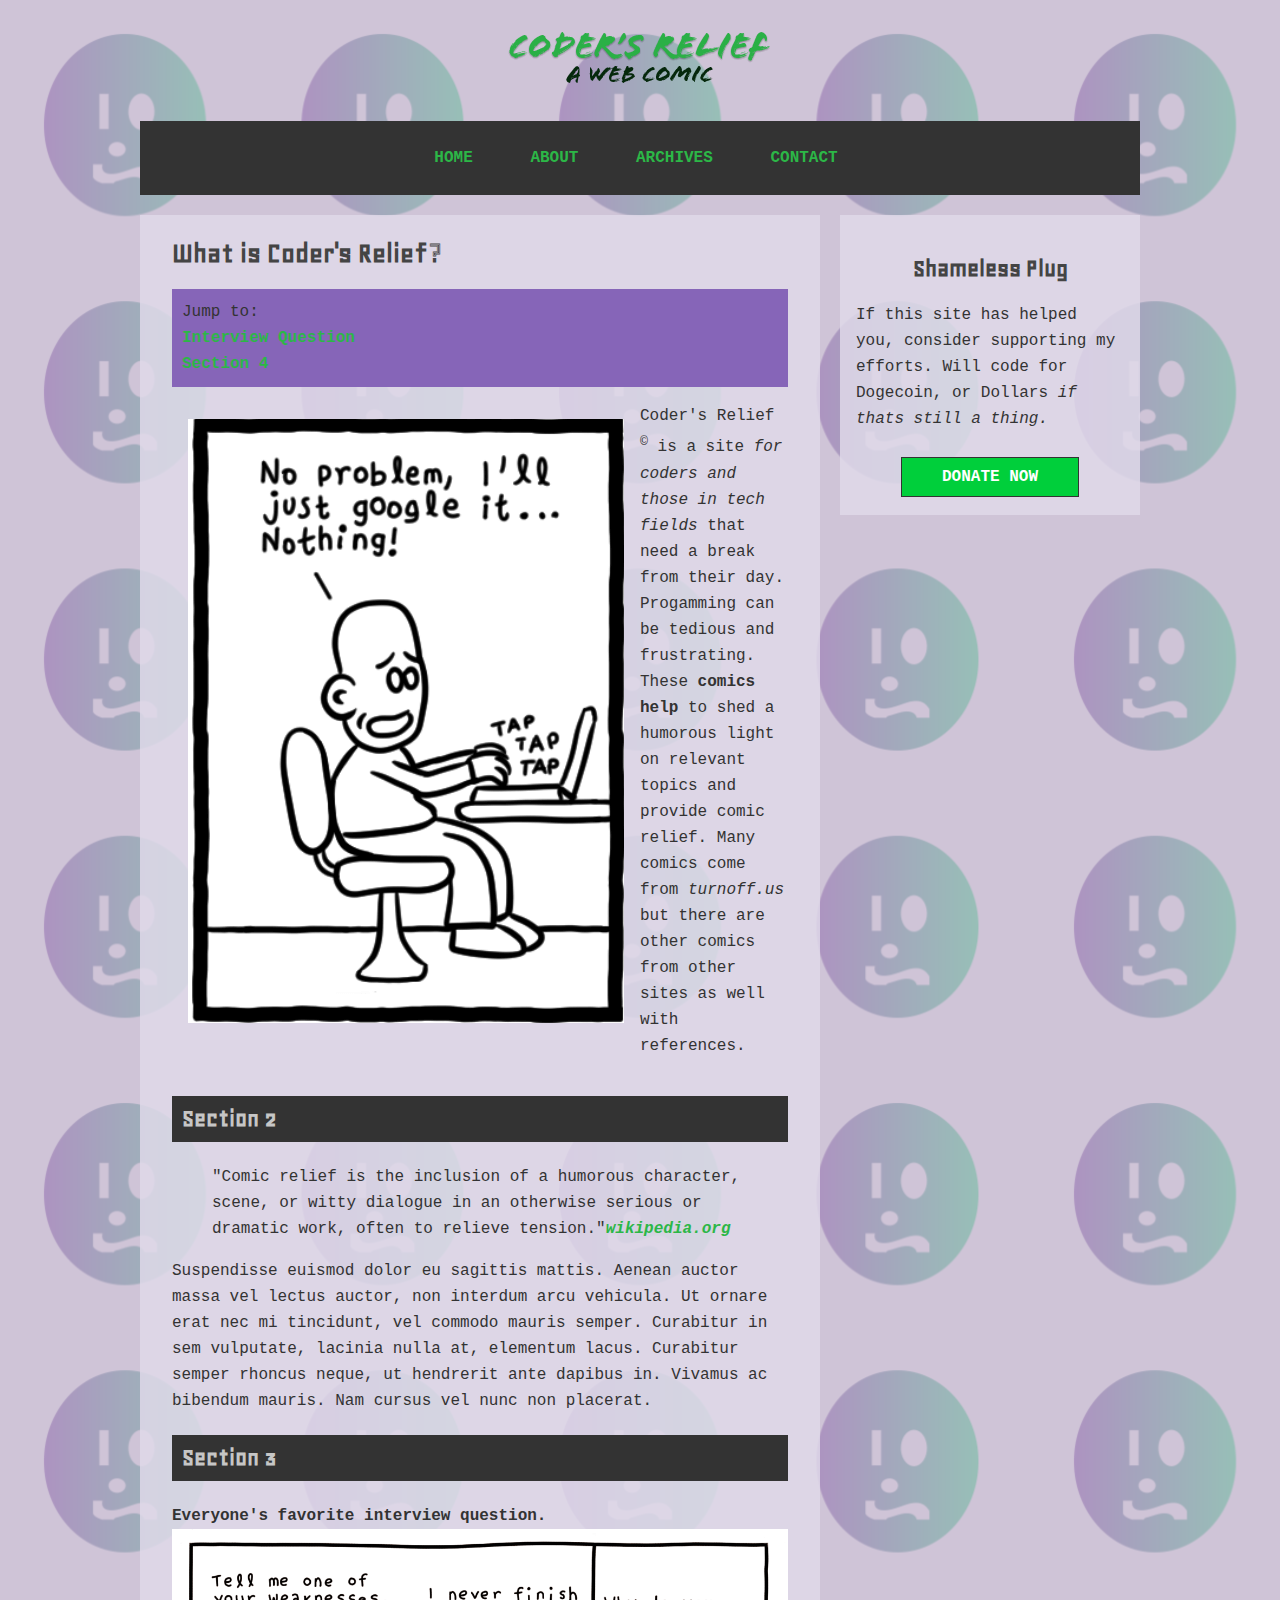
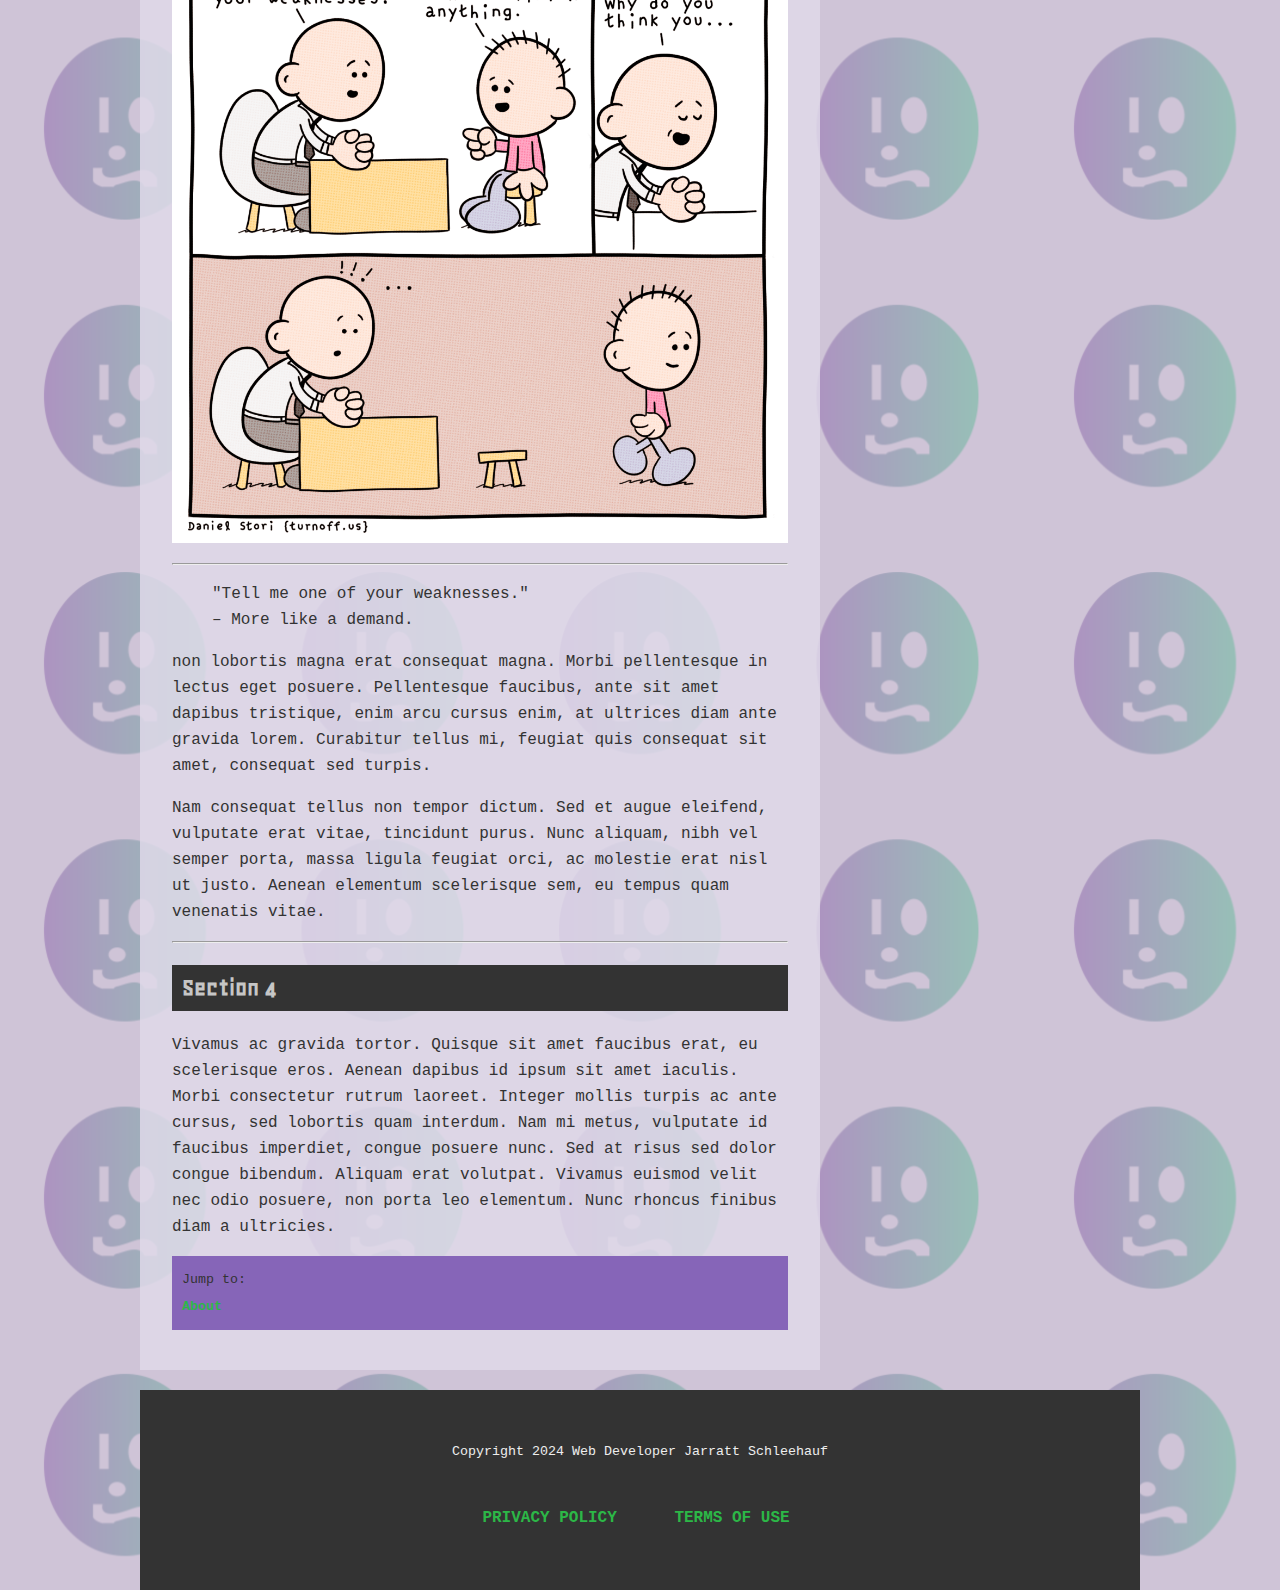
<file: about/index.html>
<!doctype html>
<html>
<head>
<meta charset="UTF-8">
<title>Coder's Relief, Web Comic Relief For Coders</title>
<link href="https://fonts.googleapis.com/css2?family=Geo:ital@0;1&display=swap" rel="stylesheet">
<link href="../css/styles.css" rel="stylesheet" type="text/css">
<meta name="viewport" content="width=device-width, initial-scale=1">
</head>

<body>
<div id="wrapper">
	<header>
		<p><a href="../index.html"><img src="../images/coders-relief.png" style="max-width:100%;height:auto;" alt="Coder's Relief, A Web Comic logo"/></a></p>
	</header>
	<nav>
		<ul>
			<li><a href="../index.html">Home</a></li>
			<li><a href="index.html">About</a></li>
			<li><a href="../archives/index.html">Archives</a></li>
			<li><a href="../contact/index.html">Contact</a></li>
		</ul>
	</nav> 
	
	<main>
		<article>
		<section id="About">
		<h1>What is Coder's Relief?</h1>
		<p class="light-purple-background">Jump to:<br>
			<a href="#Interview Question">Interview Question</a><br>
			<a href="#Section 4">Section 4</a></p>
			
		<div><p><img class="float-left" src="../images/google-it.png"  style="max-width:90%;height:auto;margin:1em;" alt="comic of a man at a keyboard googling without success"/>Coder's Relief <sup>&copy;</sup> is a site <em>for coders and those in tech fields</em> that need a break from their day. Progamming can be tedious and frustrating. These <strong>comics help</strong> to shed a humorous light on relevant topics and provide comic relief. Many comics come from <cite>turnoff.us</cite> but there are other comics from other sites as well with references.</p>
		</div>
			
		<div style="clear:both;"></div>
		<h2>Section 2</h2>

		<p><blockquote>"Comic relief is the inclusion of a humorous character, scene, or witty dialogue in an otherwise serious or dramatic work, often to relieve tension."<cite><a href="https://en.wikipedia.org/wiki/Comic_relief">wikipedia.org</a></cite> </blockquote>Suspendisse euismod dolor eu sagittis mattis. Aenean auctor massa vel lectus auctor, non interdum arcu vehicula. Ut ornare erat nec mi tincidunt, vel commodo mauris semper. Curabitur in sem vulputate, lacinia nulla at, elementum lacus. Curabitur semper rhoncus neque, ut hendrerit ante dapibus in. Vivamus ac bibendum mauris. Nam cursus vel nunc non placerat.</p>


		<section id="Interview Question">
		<h2>Section 3</h2>
			<b>Everyone's favorite interview question.</b>
			<br>
		<div><img src="../images/interview-question.png" class="float-right" style="max-width:100%;height:auto;" alt="Comic of two people at an interview"></div>
		<hr>
		<p><blockquote>"Tell me one of your weaknesses."<br>– More like a demand.</blockquote> non lobortis magna erat consequat magna. Morbi pellentesque in lectus eget posuere. Pellentesque faucibus, ante sit amet dapibus tristique, enim arcu cursus enim, at ultrices diam ante gravida lorem. Curabitur tellus mi, feugiat quis consequat sit amet, consequat sed turpis. </p>

		<p>
		Nam consequat tellus non tempor dictum. Sed et augue eleifend, vulputate erat vitae, tincidunt purus. Nunc aliquam, nibh vel semper porta, massa ligula feugiat orci, ac molestie erat nisl ut justo. Aenean elementum scelerisque sem, eu tempus quam venenatis vitae.</p>
		<hr></section>

		<section id="Section 4">
		<h2>Section 4</h2>
		<p>Vivamus ac gravida tortor. Quisque sit amet faucibus erat, eu scelerisque eros. Aenean dapibus id ipsum sit amet iaculis. Morbi consectetur rutrum laoreet. Integer mollis turpis ac ante cursus, sed lobortis quam interdum. Nam mi metus, vulputate id faucibus imperdiet, congue posuere nunc. Sed at risus sed dolor congue bibendum. Aliquam erat volutpat. Vivamus euismod velit nec odio posuere, non porta leo elementum. Nunc rhoncus finibus diam a ultricies.</p>
		</section>
		
		</section>
		</article>
	
		<p class="light-purple-background"><small>Jump to:<br>
		<a href="#About">About</a><br></small></p>
	</main>
 
	

	<aside>
	  <h2>Shameless Plug</h2>
		<p>If this site has helped you, consider supporting my efforts. Will code for Dogecoin, or Dollars <i>if thats still a thing.</i></p>
		<p><a class="button" href="#">DONATE NOW</a></p>
	</aside>
	<!-- MGD141 Rocks, Man! -->
	<footer>
		<p><small>Copyright 2024 Web Developer Jarratt Schleehauf</small></p>
		<nav>
			<ul>
				<li><a href="../privacy-statement/index.html">Privacy Policy</a></li>
				<li><a href="../terms-of-use/index.html">Terms of Use</a></li>
			</ul>
		</nav>
	</footer>
</div>
</body>
</html>
</file>
<file: css/styles.css>
@charset "UTF-8";

body {
	font-family: Consolas, "Andale Mono", "Lucida Console", "Lucida Sans Typewriter", Monaco, "Courier New", "monospace";
	background-color: #CFC4D7;
	line-height: 26px;
	font-size: 16px;
	text-align: left;
	color: #333333;
	margin: 0;
	padding: 0;
	background-image: url("../images/logo-codersrelief.png");
	background-repeat: space;
}

h1, h2, h3, h4 {
	font-family: Geo, "Gill Sans", "Gill Sans MT", "Myriad Pro", "DejaVu Sans Condensed", Helvetica, Arial, "sans-serif";
	color: #444444;
}

h1 {
	font-size: 30px;
	line-height: 30px;
}

h2 {
	color: #C6C6C6;
	font-size: 26px;
	line-height: 26px;
	background-color: #333333;
	padding: 10px;
}

h3 {
	font-size: 20px;
	line-height: 20px;
}

h4 {
	font-size: 18px;
	line-height: 18px;
}

blockqoute {
	font-size: 20px;
}

/* LINK STYLES 
***********************/

a:link {
	color: #2CB747;
	font-weight: bold;
	text-decoration:none;
}

a:visited {
	color: #24953A;
		
}

a:focus, a:hover {
	color: #222222;
	text-decoration: underline;
}

a:active {
	color: #2CB747;
	
}

/* HEADER STYLES
*********************/

header {
	text-align: center;
	
}

/* NAV STYLES
********************/

nav{
	background-color: #333;
	padding: 8px;
	text-align: center;
	margin-bottom: 20px;
	
}

nav li {
	display: inline;
	margin-right: 48px;
}

nav a {
	text-transform: uppercase;
}

nav a:focus, 
nav a:hover {
	color: #fff;
	text-decoration: none;
}

nav a:active {
	color: #2CB747;
}


/* MAIN STYLES
********************/

main {
	background-color: rgba(224,218,233,0.83);
	padding: 4px 32px 24px;
	width: 68%; /* alternatively change to 68% vs max-width: 680px with aside so that they both resive if the window resizes */
	float: left;
	-webkit-box-sizing: border-box;
	-mox-box-sizing: border-box;
	box-sizing: border-box;
	margin-bottom: 20px;
}

/* ASIDE STYLES
*********************/

aside {
	background-color: rgba(224,218,233,0.83);
	padding: 20px 16px 10px;
	width: 30%; /* can change to 30%  vs max-width:300px along with main */
	height: 300px;
	float: right;
	display: flex;
	flex-direction: column;
	justify-content: center;
	align-items: center; 
	-webkit-box-sizing: border-box;
	-mox-box-sizing: border-box;
	box-sizing: border-box;
	margin-bottom: 20px;
}

aside h2 {
	background-color: transparent;
	color: #444;
	padding: 0px;
	margin-bottom: 4px;
}

/* FOOTER STYLES
*********************/
footer {
	clear: both;
	text-align: center;
	color: #eee;
	background-color: #333;
	padding: 32px 8px 0px;
	-webkit-box-sizing: border-box;
	-mox-box-sizing: border-box;
	box-sizing: border-box;
	height: 200px;
}
	
/* IMAGE STYLES
*********************/
.float-left {
	float: left;
	margin-left: 20px;
	margin-bottom: 20px;
}

.float-right {
	float:right;
	margin-left: 20px;
	margin-bottom: 20px;
}

/* BUTTON STYLES
*********************/
.button:link, 
.button:visited {
	color: #fff;
	background-color: #00CF3B;
	text-decoration: none;
	text-align: center;
	padding: 10px 40px;
	-webkit-box-sizing: border-box;
	-mox-box-sizing: border-box;
	box-sizing: border-box;

	border: #333 solid 1px;
	flex: 1;
	
	
}

.button:focus,
.button:hover {
	background-color: #333;
}

.button:active {
	background-color: #00CF3B;
}

/* CUSTOM STYLES
*********************/

#wrapper {
	max-width: 1000px;
	margin: 0 auto;
	
} 

.light-purple-background {
	background-color: #8665B8;
	padding: 10px;
}

/* MEDIA QUERIES
*******************************/

/* 48em (768px and smaller)
*******************************/
@media screen and (max-width:48em){
	main{
		width:100%;
	}
	aside{
		width:100%;
		padding: 4px 32px 24px;
	}
}

/* 40em (640px and smaller)
******************************/
@media screen and (max-width:50em ){
	.float-left,
	.float-right {
		width: 100%;
	}
	
}

/* 30em (320px and smaller) em is based off font size which is currently 16px. 1 em is 16px
*******************************/
@media screen and (max-width: 30em){
	main {
		padding: 0.125em 0.5em 0.25em;
	}
	aside {
		padding: 0.125em 0.5em 0.25em;
	}
	blockquote {
		margin-left:0;
		margin-right:0;
		padding-left:0.5;
		padding-right:0.5;
	}
}
</file>
